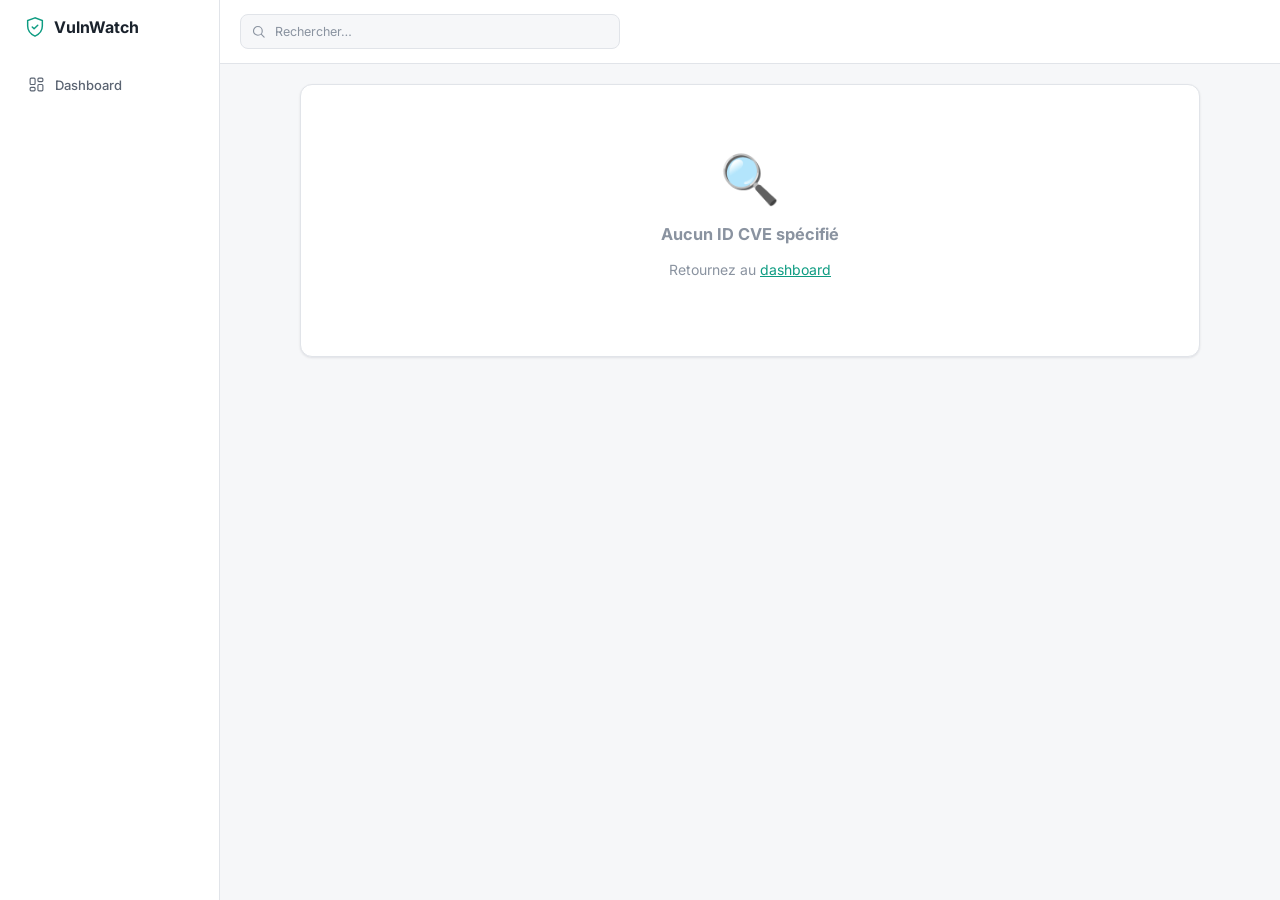
<file: frontend/detail.html>
<!DOCTYPE html>
<html lang="fr">
<head>
<meta charset="UTF-8" />
<meta name="viewport" content="width=device-width, initial-scale=1.0" />
<title>VulnWatch — Détail CVE</title>
<link rel="preconnect" href="https://fonts.googleapis.com">
<link href="https://fonts.googleapis.com/css2?family=Inter:wght@400;500;600;700&family=JetBrains+Mono:wght@400;500;700&display=swap" rel="stylesheet">
<link rel="stylesheet" href="style.css" />
</head>
<body>

<div class="app">
  <aside class="sidebar">
    <div class="brand">
      <svg width="22" height="22" viewBox="0 0 24 24" fill="none"><path d="M12 2L4 5v6c0 5 3.5 9 8 11 4.5-2 8-6 8-11V5l-8-3z" stroke="#0E9C82" stroke-width="1.6"/><path d="M9 12l2 2 4-4" stroke="#0E9C82" stroke-width="1.6" stroke-linecap="round" stroke-linejoin="round"/></svg>
      <span>VulnWatch</span>
    </div>
    <nav class="nav">
      <a href="index.html" class="nav-item">
        <svg width="17" height="17" viewBox="0 0 24 24" fill="none"><rect x="3" y="3" width="7" height="9" rx="1.5" stroke="currentColor" stroke-width="1.6"/><rect x="14" y="3" width="7" height="5" rx="1.5" stroke="currentColor" stroke-width="1.6"/><rect x="14" y="12" width="7" height="9" rx="1.5" stroke="currentColor" stroke-width="1.6"/><rect x="3" y="16" width="7" height="5" rx="1.5" stroke="currentColor" stroke-width="1.6"/></svg>
        Dashboard
      </a>
    </nav>
  </aside>

  <div class="main">
    <div class="topbar">
      <div class="search-box">
        <svg width="15" height="15" viewBox="0 0 24 24" fill="none"><circle cx="11" cy="11" r="7" stroke="currentColor" stroke-width="1.8"/><path d="M21 21l-4.35-4.35" stroke="currentColor" stroke-width="1.8" stroke-linecap="round"/></svg>
        <input type="text" id="searchInput" placeholder="Rechercher…" />
      </div>
    </div>

    <div class="content" id="content">
      <div id="cveDetail" style="max-width:900px;margin:0 auto;">
        <div class="card" style="padding:24px;">
          <div id="detailContent">
            <div style="text-align:center;padding:40px;color:var(--text-faint);">
              <div class="spinner"></div>
              Chargement...
            </div>
          </div>
        </div>
      </div>
    </div>
  </div>
</div>

<script src="js/api_fast.js?v=2"></script>
<script>
const SEVERITY = {
  critical: { color: "#D8323F", label: "Critique" },
  high: { color: "#DB8A2A", label: "Élevée" },
  medium: { color: "#C89A15", label: "Moyenne" },
  low: { color: "#2E7CD6", label: "Faible" },
  unscored: { color: "#8A93A0", label: "Non évaluée" },
};

function ringSVG(score, severity, size = 54, strokeW = 4, unscored = false) {
  const r = (size - strokeW * 2) / 2;
  const c = 2 * Math.PI * r;
  const pct = unscored ? 0 : Math.min((score || 0) / 10, 1);
  const color = (SEVERITY[severity] || SEVERITY.unscored).color;
  const label = unscored ? "N/A" : (score || 0).toFixed(1);
  return `
    <div class="ring" style="width:${size}px;height:${size}px;">
      <svg width="${size}" height="${size}">
        <circle cx="${size/2}" cy="${size/2}" r="${r}" stroke="#E1E4E9" stroke-width="${strokeW}" fill="none" />
        <circle cx="${size/2}" cy="${size/2}" r="${r}" stroke="${color}" stroke-width="${strokeW}" fill="none"
          stroke-dasharray="${c}" stroke-dashoffset="${c * (1 - pct)}" stroke-linecap="round" />
      </svg>
      <span class="ring-score" style="font-size:${unscored ? size*0.22 : size*0.3}px;color:${color};">${label}</span>
    </div>`;
}

function badgeHTML(severity) {
  const s = SEVERITY[severity] || SEVERITY.unscored;
  return `<span class="badge" style="color:${s.color};background:${s.color}1A;border:1px solid ${s.color}40;font-size:13px;padding:6px 14px;">
    <span class="badge-dot" style="background:${s.color};"></span>${s.label}
  </span>`;
}

function kevBadgeHTML() {
  return `<span class="badge kev-badge" style="font-size:13px;padding:6px 14px;">
    <svg width="12" height="12" viewBox="0 0 24 24" fill="none">
      <path d="M12 9v4M12 17h.01M10.3 3.9L1.8 18a2 2 0 001.7 3h17a2 2 0 001.7-3L13.7 3.9a2 2 0 00-3.4 0z" stroke="currentColor" stroke-width="2" stroke-linecap="round" stroke-linejoin="round"/>
    </svg>
    Exploitée activement (CISA KEV)
  </span>`;
}

function patchIcon(available) {
  return available
    ? `<svg width="18" height="18" viewBox="0 0 24 24" fill="none">
        <circle cx="12" cy="12" r="9" stroke="#0E9C82" stroke-width="1.8"/>
        <path d="M8 12l3 3 5-6" stroke="#0E9C82" stroke-width="1.8" stroke-linecap="round" stroke-linejoin="round"/>
      </svg>`
    : `<svg width="18" height="18" viewBox="0 0 24 24" fill="none">
        <circle cx="12" cy="12" r="9" stroke="#8A93A0" stroke-width="1.8"/>
      </svg>`;
}

async function loadDetail() {
  const urlParams = new URLSearchParams(window.location.search);
  const cveId = urlParams.get('id');
  
  if (!cveId) {
    document.getElementById('detailContent').innerHTML = `
      <div style="text-align:center;padding:40px;color:var(--text-faint);">
        <div style="font-size:48px;margin-bottom:16px;">🔍</div>
        <h3>Aucun ID CVE spécifié</h3>
        <p>Retournez au <a href="index.html" style="color:var(--accent);">dashboard</a></p>
      </div>
    `;
    return;
  }

  try {
    const cve = await fetchCveDetail(cveId);
    if (!cve) {
      document.getElementById('detailContent').innerHTML = `
        <div style="text-align:center;padding:40px;color:var(--text-faint);">
          <div style="font-size:48px;margin-bottom:16px;">❌</div>
          <h3>Vulnérabilité non trouvée</h3>
          <p>L'ID <strong>${cveId}</strong> n'existe pas dans la base.</p>
          <p><a href="index.html" style="color:var(--accent);">← Retour au dashboard</a></p>
        </div>
      `;
      return;
    }

    document.getElementById('detailContent').innerHTML = `
      <div style="display:flex;justify-content:space-between;align-items:flex-start;margin-bottom:20px;">
        <div>
          <div style="font-family:var(--font-data);font-size:24px;font-weight:700;">${cve.id}</div>
          <div style="font-size:14px;color:var(--text-dim);margin-top:4px;">${cve.vendor} — ${cve.product}</div>
        </div>
        <a href="index.html" style="color:var(--accent);text-decoration:none;font-size:14px;">← Retour</a>
      </div>

      <div style="display:flex;align-items:center;gap:20px;margin:20px 0;padding:16px;background:var(--bg);border-radius:12px;border:1px solid var(--border);">
        ${ringSVG(cve.score, cve.severity, 54, 4, cve.unscored)}
        <div>
          ${badgeHTML(cve.severity)}
          <div style="font-size:13px;color:var(--text-faint);margin-top:4px;">${cve.unscored ? "Pas encore évalué par NVD" : "Score CVSS " + cve.score.toFixed(1) + "/10"}</div>
        </div>
        ${cve.kev ? `<div style="margin-left:auto;">${kevBadgeHTML()}</div>` : ''}
      </div>

      ${cve.kev ? `<div class="kev-alert" style="margin-bottom:20px;">${kevBadgeHTML()}<span style="margin-left:10px;">Cette vulnérabilité est activement exploitée dans la nature — priorité de traitement élevée.</span></div>` : ''}

      <div style="margin:20px 0;">
        <div style="font-size:12px;font-weight:600;text-transform:uppercase;color:var(--text-faint);letter-spacing:0.05em;margin-bottom:8px;">Description</div>
        <div style="font-size:15px;line-height:1.6;color:var(--text);">${cve.description}</div>
      </div>

      <div style="margin:20px 0;">
        <div style="font-size:12px;font-weight:600;text-transform:uppercase;color:var(--text-faint);letter-spacing:0.05em;margin-bottom:8px;">Produits affectés</div>
        <div style="display:flex;flex-wrap:wrap;gap:6px;">
          ${(cve.products_affected && cve.products_affected.length > 0 ? cve.products_affected : [cve.product || 'Non spécifié']).map(p => `
            <span style="font-size:12px;padding:4px 10px;border-radius:6px;background:var(--bg);border:1px solid var(--border);font-family:var(--font-data);">${p}</span>
          `).join('')}
        </div>
      </div>

      <div style="display:grid;grid-template-columns:1fr 1fr;gap:12px;margin:20px 0;">
        <div style="background:var(--bg);border:1px solid var(--border);border-radius:8px;padding:12px 16px;">
          <div style="font-size:11px;color:var(--text-faint);">Versions affectées</div>
          <div style="font-family:var(--font-data);font-size:14px;margin-top:4px;">${cve.versions || 'Non spécifiée'}</div>
        </div>
        <div style="background:var(--bg);border:1px solid var(--border);border-radius:8px;padding:12px 16px;">
          <div style="font-size:11px;color:var(--text-faint);">Date de publication</div>
          <div style="font-size:14px;margin-top:4px;">${cve.published ? new Date(cve.published).toLocaleDateString('fr-FR', { year:'numeric', month:'long', day:'numeric' }) : 'Inconnue'}</div>
        </div>
      </div>

      <div style="display:flex;align-items:center;gap:12px;padding:12px 16px;background:var(--bg);border:1px solid var(--border);border-radius:8px;margin:20px 0;">
        ${patchIcon(cve.patch_available)}
        <span style="font-size:14px;font-weight:500;">${cve.patch_available ? '✅ Correctif disponible' : '❌ Aucun correctif publié'}</span>
      </div>

      <div style="margin-top:20px;">
        <div style="font-size:12px;font-weight:600;text-transform:uppercase;color:var(--text-faint);letter-spacing:0.05em;margin-bottom:8px;">Références</div>
        <a href="${cve.source_url}" target="_blank" rel="noopener" style="display:inline-flex;align-items:center;gap:8px;color:var(--accent);text-decoration:none;font-size:14px;padding:8px 16px;background:var(--bg);border:1px solid var(--border);border-radius:8px;">
          <svg width="14" height="14" viewBox="0 0 24 24" fill="none">
            <path d="M18 13v6a2 2 0 01-2 2H5a2 2 0 01-2-2V8a2 2 0 012-2h6" stroke="currentColor" stroke-width="1.8" stroke-linecap="round" stroke-linejoin="round"/>
            <path d="M15 3h6v6M10 14L21 3" stroke="currentColor" stroke-width="1.8" stroke-linecap="round" stroke-linejoin="round"/>
          </svg>
          Voir le bulletin officiel
        </a>
      </div>
    `;
  } catch (error) {
    console.error('Erreur:', error);
    document.getElementById('detailContent').innerHTML = `
      <div style="text-align:center;padding:40px;color:var(--text-faint);">
        <div style="font-size:48px;margin-bottom:16px;">⚠️</div>
        <h3>Erreur de chargement</h3>
        <p>Impossible de charger les détails de la CVE.</p>
        <p><a href="index.html" style="color:var(--accent);">← Retour au dashboard</a></p>
      </div>
    `;
  }
}

document.getElementById('searchInput').addEventListener('input', (e) => {
  const query = e.target.value.toLowerCase();
  if (query.length > 2) {
    window.location.href = `index.html?search=${encodeURIComponent(query)}`;
  }
});

loadDetail();
</script>
</body>
</html>
</file>
<file: frontend/style.css>
:root {
  --bg: #F6F7F9;
  --surface: #FFFFFF;
  --surface-2: #EFF1F4;
  --border: #E1E4E9;
  --text: #1A222C;
  --text-dim: #5B6472;
  --text-faint: #8A93A0;
  --accent: #0E9C82;
  --accent-contrast: #FFFFFF;
  --critical: #D8323F;
  --high: #f67206;
  --medium: #C89A15;
  --low: #2E7CD6;
  --font-ui: 'Inter', sans-serif;
  --font-data: 'JetBrains Mono', monospace;
  --shadow-card: 0 1px 2px rgba(16,24,40,0.04), 0 1px 3px rgba(16,24,40,0.06);
  --shadow-drawer: -8px 0 24px rgba(16,24,40,0.08);
}

* { box-sizing: border-box; }

body {
  margin: 0;
  background: var(--bg);
  color: var(--text);
  font-family: var(--font-ui);
  font-size: 14px;
}

.app { display: flex; min-height: 100vh; }

.sidebar {
  width: 220px;
  flex-shrink: 0;
  background: var(--surface);
  border-right: 1px solid var(--border);
  padding: 16px;
  display: flex;
  flex-direction: column;
  gap: 4px;
}

.brand {
  display: flex;
  align-items: center;
  gap: 8px;
  font-weight: 700;
  font-size: 16px;
  padding: 0 8px;
  margin-bottom: 24px;
  color: var(--text);
}

.nav-item {
  display: flex;
  align-items: center;
  gap: 10px;
  padding: 10px 12px;
  border-radius: 8px;
  background: transparent;
  border: none;
  color: var(--text-dim);
  font-family: var(--font-ui);
  font-size: 13px;
  font-weight: 500;
  cursor: pointer;
  text-align: left;
  width: 100%;
  text-decoration: none;
}

.nav-item:hover { background: var(--surface-2); }
.nav-item.active { background: rgba(14,156,130,0.1); color: var(--accent); }

.sidebar-label {
  margin-top: 24px;
  margin-bottom: 8px;
  padding: 0 12px;
  font-size: 10.5px;
  font-weight: 600;
  text-transform: uppercase;
  letter-spacing: 0.06em;
  color: var(--text-faint);
}

.vendor-tags {
  display: flex;
  flex-wrap: wrap;
  gap: 6px;
  padding: 0 8px;
}

.vendor-tag {
  font-size: 10px;
  padding: 2px 7px;
  border-radius: 5px;
  background: var(--surface-2);
  color: var(--text-dim);
}

.sidebar-footer {
  margin-top: auto;
  display: flex;
  align-items: center;
  gap: 8px;
  padding: 8px 12px;
  color: var(--text-faint);
  font-size: 12px;
}

.main {
  flex: 1;
  display: flex;
  flex-direction: column;
  min-width: 0;
}

.topbar {
  display: flex;
  align-items: center;
  gap: 12px;
  padding: 14px 20px;
  background: var(--surface);
  border-bottom: 1px solid var(--border);
}

.search-box {
  position: relative;
  max-width: 380px;
  flex: 1;
  display: flex;
  align-items: center;
  color: var(--text-faint);
}

.search-box svg { position: absolute; left: 11px; }

.search-box input {
  width: 100%;
  padding: 9px 12px 9px 34px;
  border-radius: 8px;
  background: var(--bg);
  border: 1px solid var(--border);
  color: var(--text);
  font-size: 12.5px;
  font-family: var(--font-ui);
  outline: none;
}

.search-box input:focus { border-color: var(--accent); }
.search-box input::placeholder { color: var(--text-faint); }

.sync-status {
  margin-left: auto;
  display: flex;
  align-items: center;
  gap: 6px;
  font-size: 11.5px;
  color: var(--text-faint);
  white-space: nowrap;
}

.pulse-dot {
  width: 7px;
  height: 7px;
  border-radius: 50%;
  background: var(--accent);
  animation: pulse 2s infinite;
}

@keyframes pulse {
  0%, 100% { opacity: 1; }
  50% { opacity: 0.3; }
}

.content { flex: 1; overflow-y: auto; padding: 20px; }
.view { display: flex; flex-direction: column; gap: 16px; }

.kpi-grid { display: grid; grid-template-columns: repeat(4, 1fr); gap: 14px; }

.kpi-card {
  background: var(--surface);
  border: 1px solid var(--border);
  border-radius: 12px;
  padding: 16px;
  box-shadow: var(--shadow-card);
}

.kpi-label { font-size: 11px; color: var(--text-dim); margin-bottom: 8px; }
.kpi-value { font-family: var(--font-data); font-size: 24px; font-weight: 700; }

.charts-row { display: grid; grid-template-columns: 2fr 1fr; gap: 14px; }

.card {
  background: var(--surface);
  border: 1px solid var(--border);
  border-radius: 12px;
  padding: 16px;
  min-height: 200px;
  box-shadow: var(--shadow-card);
}

.card-title {
  font-size: 11.5px;
  font-weight: 600;
  color: var(--text-dim);
  margin-bottom: 12px;
  letter-spacing: 0.02em;
}

.chart-card-wide { min-height: 220px; }
.card canvas { max-height: 180px; }

.legend { display: flex; flex-wrap: wrap; gap: 10px; justify-content: center; margin-top: 10px; }
.legend-item { display: flex; align-items: center; gap: 5px; font-size: 10.5px; color: var(--text-dim); }
.legend-dot { width: 8px; height: 8px; border-radius: 50%; }

.ring { position: relative; flex-shrink: 0; display: flex; align-items: center; justify-content: center; }
.ring svg { transform: rotate(-90deg); }
.ring-score { position: absolute; font-family: var(--font-data); font-weight: 700; }

.badge {
  display: inline-flex;
  align-items: center;
  gap: 5px;
  padding: 3px 9px;
  border-radius: 5px;
  font-size: 10.5px;
  font-weight: 600;
  text-transform: uppercase;
  letter-spacing: 0.03em;
  white-space: nowrap;
}

.badge-dot { width: 6px; height: 6px; border-radius: 50%; }

.kev-badge {
  color: var(--critical);
  background: rgba(216,50,63,0.08);
  border: 1px solid rgba(216,50,63,0.3);
}

.critical-list { display: flex; flex-direction: column; gap: 10px; max-height: 320px; overflow-y: auto; }

.critical-item {
  display: flex;
  gap: 10px;
  padding: 10px;
  border-radius: 10px;
  background: var(--bg);
  cursor: pointer;
  border: 1px solid var(--border);
  transition: border-color 0.15s, box-shadow 0.15s;
}

.critical-item:hover { border-color: var(--accent); box-shadow: var(--shadow-card); }
.critical-item-body { min-width: 0; flex: 1; }
.critical-item-id { font-family: var(--font-data); font-size: 12px; font-weight: 700; }
.critical-item-meta { font-size: 10.5px; color: var(--text-dim); margin: 2px 0 4px; }
.critical-item-desc { font-size: 11px; color: var(--text-dim); line-height: 1.4; }

.filters-row { display: flex; flex-wrap: wrap; align-items: center; gap: 8px; }
.chip-group { display: flex; gap: 6px; flex-wrap: wrap; }

.chip {
  padding: 6px 12px;
  border-radius: 7px;
  font-size: 11px;
  font-weight: 500;
  background: var(--surface);
  border: 1px solid var(--border);
  color: var(--text-dim);
  cursor: pointer;
  text-transform: capitalize;
  transition: all 0.2s;
}

.chip:hover { border-color: var(--text-dim); }
.chip.active { color: #FFFFFF; border-color: transparent; }
.kev-toggle.active-kev { background: var(--critical); color: #FFFFFF !important; border-color: transparent; }

.vendor-select {
  margin-left: auto;
  padding: 7px 10px;
  border-radius: 7px;
  background: var(--surface);
  border: 1px solid var(--border);
  color: var(--text);
  font-size: 11.5px;
  font-family: var(--font-ui);
  cursor: pointer;
}

.result-count { font-size: 11px; color: var(--text-faint); }

.table {
  border: 1px solid var(--border);
  border-radius: 12px;
  overflow: hidden;
  background: var(--surface);
  box-shadow: var(--shadow-card);
}

.table-row {
  display: flex;
  align-items: center;
  gap: 12px;
  padding: 12px 16px;
  background: var(--surface);
  border-top: 1px solid var(--border);
  cursor: pointer;
  text-align: left;
  transition: background 0.15s;
}

.table-row:first-child { border-top: none; }
.table-row:hover { background: var(--surface-2); }

.col-id { font-family: var(--font-data); font-size: 12px; font-weight: 500; width: 140px; flex-shrink: 0; }
.col-product { width: 160px; flex-shrink: 0; }
.col-product .p-name { font-size: 12px; font-weight: 500; }
.col-product .p-vendor { font-size: 10.5px; color: var(--text-dim); }

.col-desc {
  flex: 1;
  min-width: 0;
  font-size: 12px;
  color: var(--text-dim);
  white-space: nowrap;
  overflow: hidden;
  text-overflow: ellipsis;
}

.col-badges { display: flex; gap: 6px; flex-shrink: 0; }
.col-date { width: 70px; flex-shrink: 0; text-align: right; font-size: 11px; color: var(--text-faint); }
.patch-icon { flex-shrink: 0; }
.chevron { flex-shrink: 0; color: var(--text-faint); }

.kev-alert {
  display: flex;
  align-items: flex-start;
  gap: 10px;
  background: rgba(216,50,63,0.06);
  border: 1px solid rgba(216,50,63,0.25);
  border-radius: 8px;
  padding: 10px 12px;
  font-size: 12px;
  color: var(--text-dim);
  line-height: 1.4;
}

.overlay {
  display: none;
  position: fixed;
  inset: 0;
  background: rgba(26,34,44,0.35);
  z-index: 50;
  justify-content: flex-end;
}

.overlay.open { display: flex; }

.drawer {
  width: 420px;
  max-width: 92vw;
  height: 100%;
  overflow-y: auto;
  background: var(--surface);
  border-left: 1px solid var(--border);
  box-shadow: var(--shadow-drawer);
  padding: 24px;
  display: flex;
  flex-direction: column;
  gap: 20px;
}

.drawer-header { display: flex; justify-content: space-between; align-items: flex-start; }
.drawer-id { font-family: var(--font-data); font-size: 19px; font-weight: 700; }
.drawer-meta { font-size: 12px; color: var(--text-dim); margin-top: 4px; }
.drawer-close { background: none; border: none; color: var(--text-dim); cursor: pointer; padding: 4px; }
.drawer-score-row { display: flex; align-items: center; gap: 14px; }
.drawer-score-sub { font-size: 11px; color: var(--text-faint); margin-top: 4px; }

.section-label {
  font-size: 10.5px;
  font-weight: 600;
  text-transform: uppercase;
  letter-spacing: 0.05em;
  color: var(--text-faint);
  margin-bottom: 6px;
}

.section-body { font-size: 13px; line-height: 1.55; }

.info-grid { display: grid; grid-template-columns: 1fr 1fr; gap: 10px; }
.info-box { background: var(--bg); border: 1px solid var(--border); border-radius: 8px; padding: 10px 12px; }
.info-box-label { font-size: 10px; color: var(--text-faint); }
.info-box-value { font-size: 12.5px; font-weight: 500; margin-top: 4px; }
.info-box-value.mono { font-family: var(--font-data); }

.patch-status-box {
  display: flex;
  align-items: center;
  gap: 8px;
  background: var(--bg);
  border: 1px solid var(--border);
  border-radius: 8px;
  padding: 10px 12px;
  font-size: 12.5px;
}

.ref-link {
  display: flex;
  align-items: center;
  gap: 6px;
  font-size: 12.5px;
  color: var(--accent);
  text-decoration: none;
  word-break: break-all;
}

.ref-link:hover { text-decoration: underline; }

::-webkit-scrollbar { width: 8px; height: 8px; }
::-webkit-scrollbar-track { background: var(--bg); }
::-webkit-scrollbar-thumb { background: var(--border); border-radius: 4px; }
::-webkit-scrollbar-thumb:hover { background: var(--text-faint); }

@media (max-width: 900px) {
  .sidebar { display: none; }
  .kpi-grid { grid-template-columns: repeat(2, 1fr); }
  .charts-row { grid-template-columns: 1fr; }
  .col-desc, .col-date { display: none; }
}

@media (max-width: 600px) {
  .kpi-grid { grid-template-columns: 1fr; }
  .topbar { flex-wrap: wrap; }
  .search-box { max-width: 100%; }
}
/* ===== TOAST NOTIFICATIONS ===== */
.vuln-toast {
    position: fixed;
    bottom: 24px;
    right: 24px;
    z-index: 10000;
    max-width: 420px;
    font-family: 'Inter', sans-serif;
    font-size: 14px;
    font-weight: 500;
    animation: slideInToast 0.4s ease;
    cursor: pointer;
    display: flex;
    align-items: center;
    gap: 12px;
    border: 1px solid rgba(255,255,255,0.15);
    backdrop-filter: blur(4px);
    transition: opacity 0.3s ease, transform 0.3s ease;
    box-shadow: 0 8px 32px rgba(0,0,0,0.25);
    border-radius: 12px;
    padding: 16px 24px;
    color: white;
}

.vuln-toast:hover {
    transform: scale(1.02);
    box-shadow: 0 12px 48px rgba(0,0,0,0.35);
}

@keyframes slideInToast {
    from { 
        transform: translateX(100px); 
        opacity: 0; 
    }
    to { 
        transform: translateX(0); 
        opacity: 1; 
    }
}

/* ===== ALERT BADGE ===== */
#alertBadge {
    background: #D8323F;
    color: white;
    border-radius: 50%;
    padding: 2px 8px;
    font-size: 10px;
    font-weight: 700;
    margin-left: 8px;
    animation: pulseBadge 1.5s infinite;
}

@keyframes pulseBadge {
    0%, 100% { transform: scale(1); }
    50% { transform: scale(1.15); }
}
</file>
